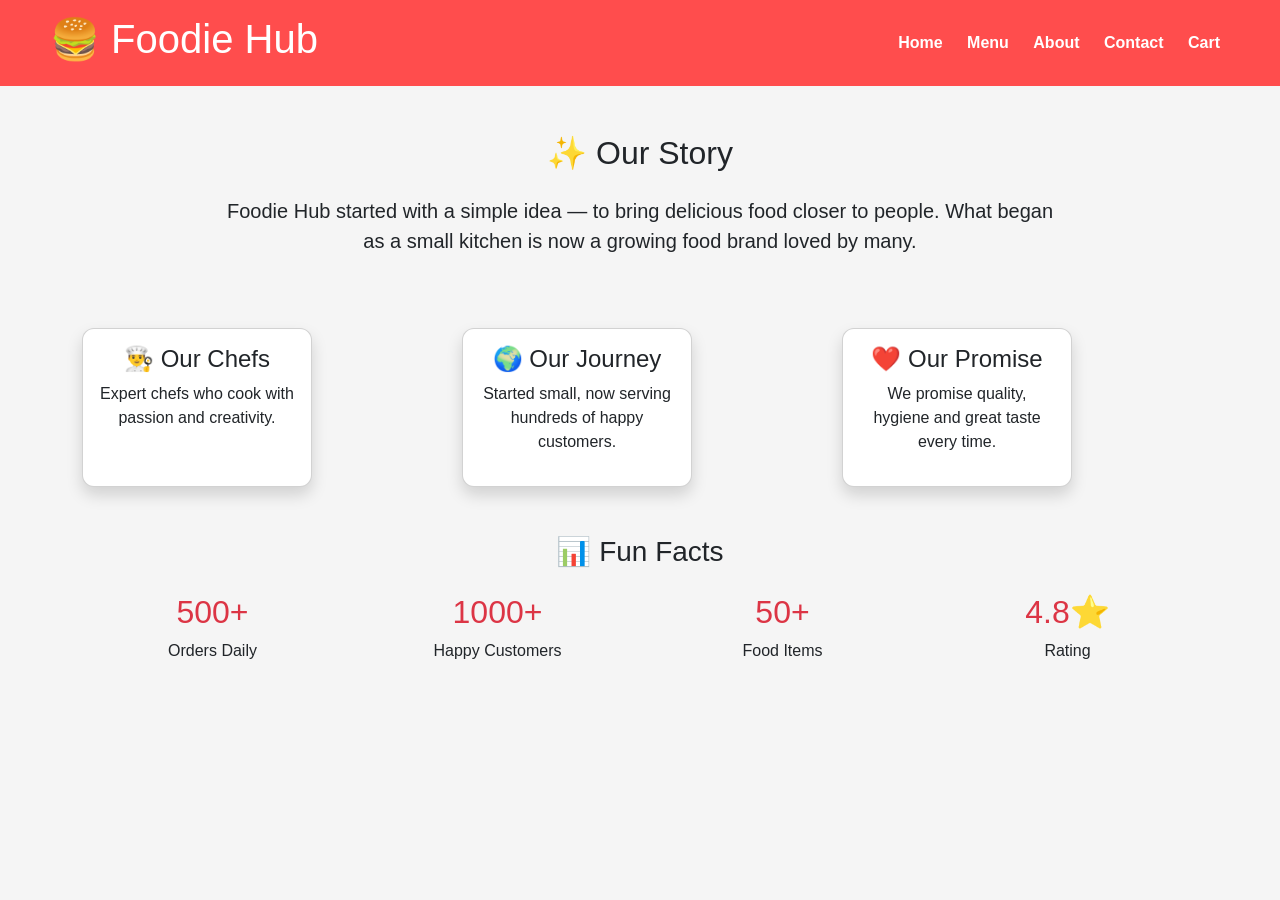
<file: about.html>
<!DOCTYPE html>
<html lang="en">
<head>
    <title>About Us</title>

    <!-- Bootstrap -->
    <link href="https://cdn.jsdelivr.net/npm/bootstrap@5.3.0/dist/css/bootstrap.min.css" rel="stylesheet">

    <link rel="stylesheet" href="style.css">
</head>
<body>

<header>
    <h1>🍔 Foodie Hub</h1>
    <nav>
        <a href="index.html">Home</a>
        <a href="menu.html">Menu</a>
        <a href="about.html">About</a>
        <a href="contact.html">Contact</a>
        <a href="cart.html">Cart</a>
    </nav>
</header>

<section class="container my-5 text-center">

    <h2 class="mb-4">✨ Our Story</h2>

    <p class="lead w-75 mx-auto">
        Foodie Hub started with a simple idea — to bring delicious food
        closer to people. What began as a small kitchen is now a growing
        food brand loved by many.
    </p>

    <!-- NEW CARDS (DIFFERENT CONTENT) -->
    <div class="row mt-5 g-4">

        <!-- Card 1 -->
        <div class="col-md-4">
            <div class="card shadow p-3 h-100">
                <h4>👨‍🍳 Our Chefs</h4>
                <p>Expert chefs who cook with passion and creativity.</p>
            </div>
        </div>

        <!-- Card 2 -->
        <div class="col-md-4">
            <div class="card shadow p-3 h-100">
                <h4>🌍 Our Journey</h4>
                <p>Started small, now serving hundreds of happy customers.</p>
            </div>
        </div>

        <!-- Card 3 -->
        <div class="col-md-4">
            <div class="card shadow p-3 h-100">
                <h4>❤️ Our Promise</h4>
                <p>We promise quality, hygiene and great taste every time.</p>
            </div>
        </div>

    </div>

    <!-- EXTRA SECTION -->
    <div class="mt-5">
        <h3>📊 Fun Facts</h3>

        <div class="row mt-4">

            <div class="col-md-3">
                <h2 class="text-danger">500+</h2>
                <p>Orders Daily</p>
            </div>

            <div class="col-md-3">
                <h2 class="text-danger">1000+</h2>
                <p>Happy Customers</p>
            </div>

            <div class="col-md-3">
                <h2 class="text-danger">50+</h2>
                <p>Food Items</p>
            </div>

            <div class="col-md-3">
                <h2 class="text-danger">4.8⭐</h2>
                <p>Rating</p>
            </div>

        </div>
    </div>

</section>

</body>
</html>
</file>
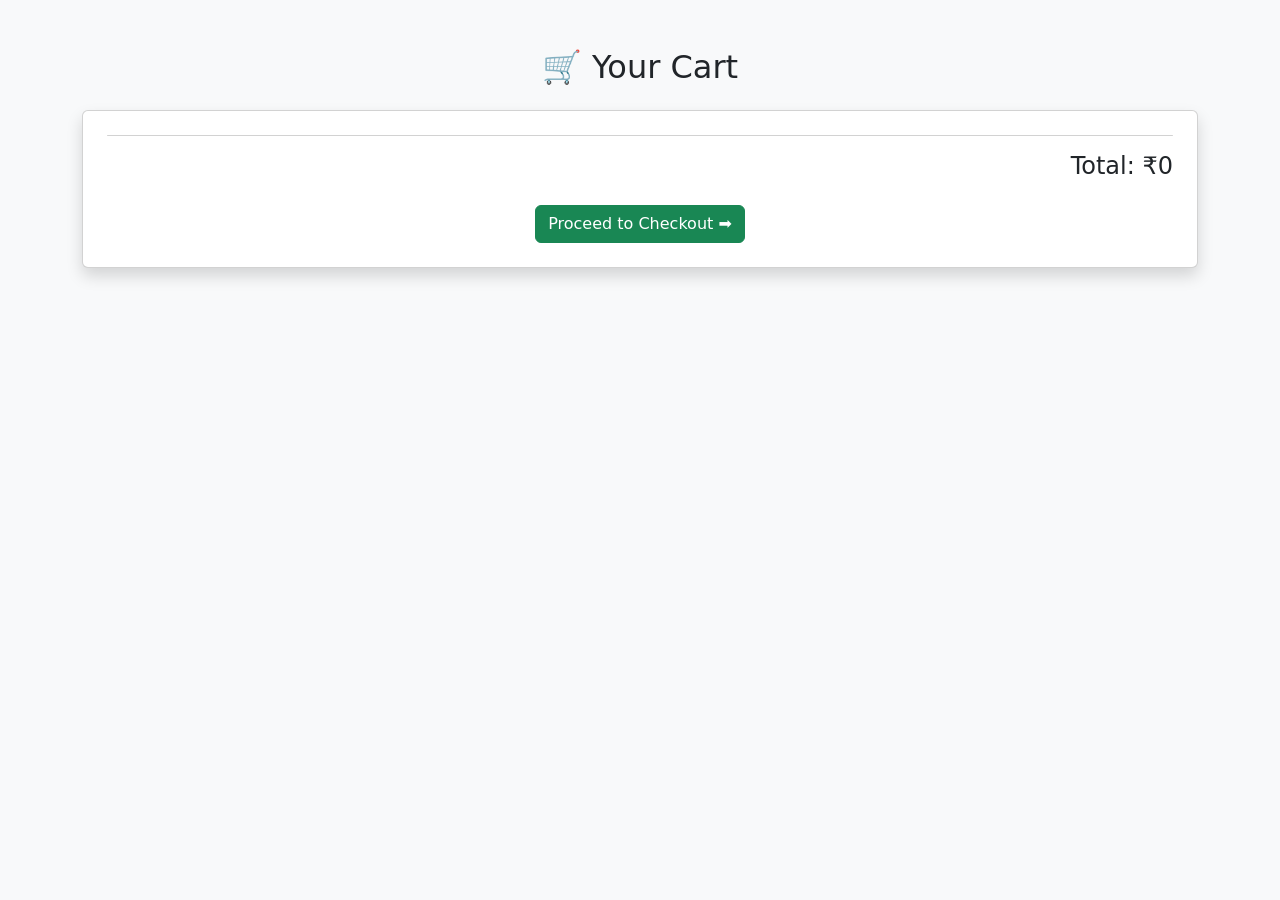
<file: cart.html>
<!DOCTYPE html>
<html lang="en">
<head>
<title>Cart</title>

<link href="https://cdn.jsdelivr.net/npm/bootstrap@5.3.0/dist/css/bootstrap.min.css" rel="stylesheet">

</head>

<body class="bg-light">

<div class="container mt-5">

    <h2 class="text-center mb-4">🛒 Your Cart</h2>

    <div class="card p-4 shadow">

        <ul id="cartList" class="list-group mb-3"></ul>

        <h4 id="total" class="text-end"></h4>

        <div class="text-center mt-3">
            <a href="checkout.html" class="btn btn-success">Proceed to Checkout ➡</a>
        </div>

    </div>

</div>

<script>

let cart = JSON.parse(localStorage.getItem("cart")) || [];
let list = document.getElementById("cartList");
let total = 0;

cart.forEach(item => {
    let li = document.createElement("li");
    li.className = "list-group-item d-flex justify-content-between";
    li.innerHTML = `${item.product} <span>₹${item.price}</span>`;
    list.appendChild(li);

    total += item.price;
});

document.getElementById("total").innerText = "Total: ₹" + total;

</script>

</body>
</html>
</file>
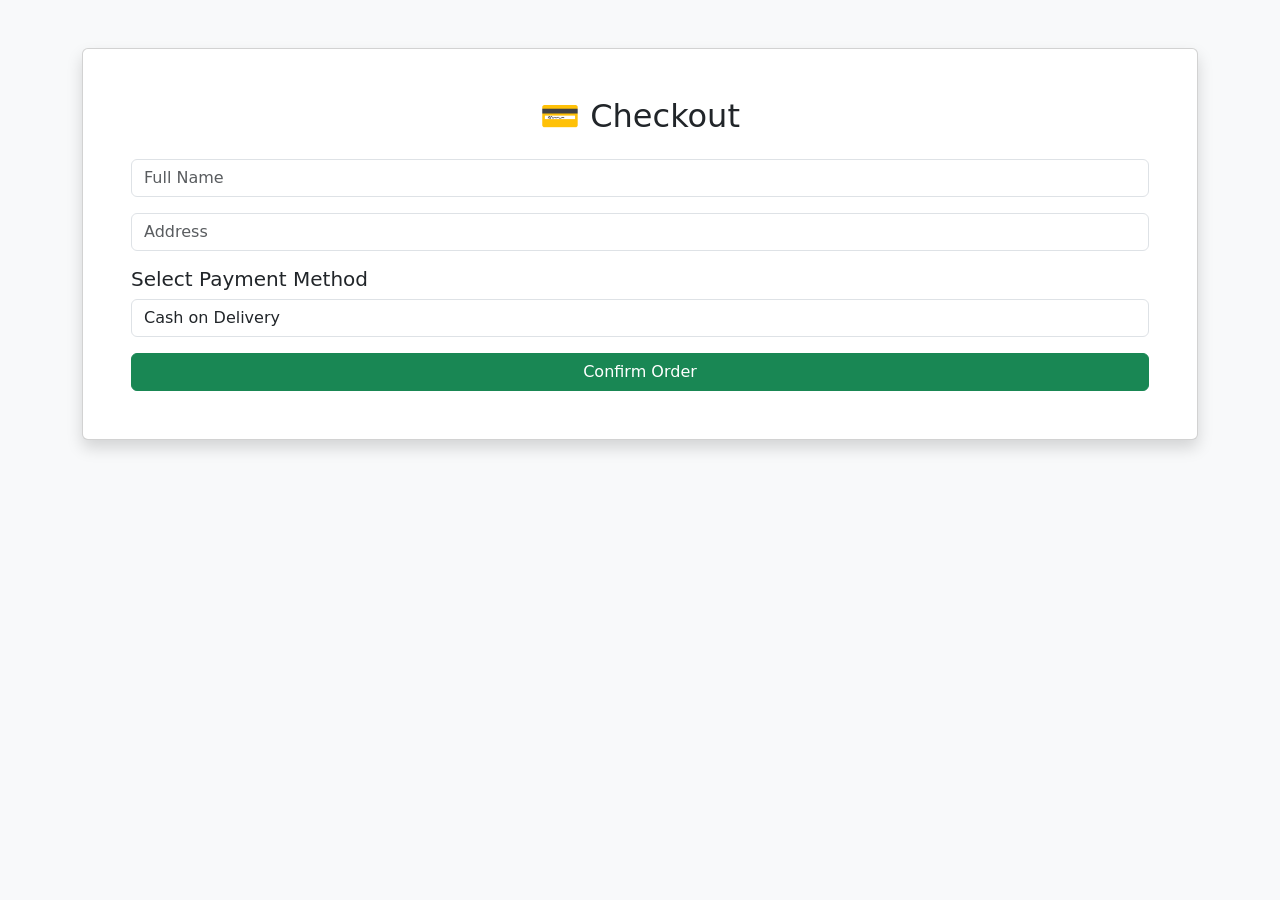
<file: checkout.html>
<!DOCTYPE html>
<html lang="en">
<head>
<title>Checkout</title>

<link href="https://cdn.jsdelivr.net/npm/bootstrap@5.3.0/dist/css/bootstrap.min.css" rel="stylesheet">

</head>

<body class="bg-light">

<div class="container mt-5">

    <div class="card p-5 shadow">

        <h2 class="text-center mb-4">💳 Checkout</h2>

        <form onsubmit="done(); return false;">

            <input class="form-control mb-3" placeholder="Full Name" required>
            <input class="form-control mb-3" placeholder="Address" required>

            <!-- PAYMENT OPTIONS -->
            <h5 class="mt-3">Select Payment Method</h5>

            <select class="form-control mb-3">
                <option>Cash on Delivery</option>
                <option>UPI</option>
                <option>Credit Card</option>
            </select>

            <button class="btn btn-success w-100">Confirm Order</button>

        </form>

    </div>

</div>

<script>
function done(){
    alert("🎉 Order Confirmed Successfully!");
    localStorage.removeItem("cart");
}
</script>

</body>
</html>
</file>
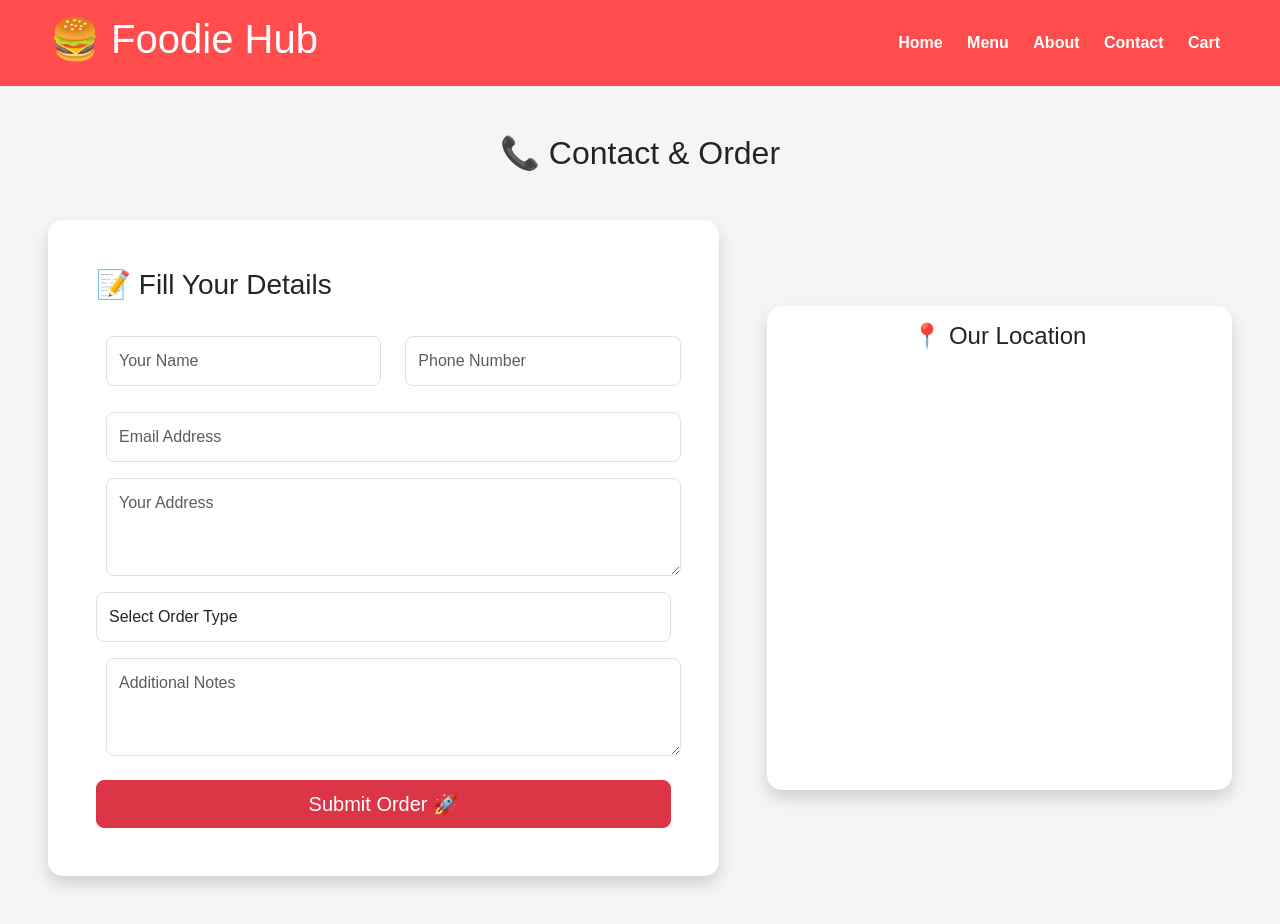
<file: contact.html>
<!DOCTYPE html>
<html lang="en">
<head>
    <title>Contact Us</title>

    <!-- Bootstrap -->
    <link href="https://cdn.jsdelivr.net/npm/bootstrap@5.3.0/dist/css/bootstrap.min.css" rel="stylesheet">

    <link rel="stylesheet" href="style.css">
</head>
<body>

<header>
    <h1>🍔 Foodie Hub</h1>
    <nav>
        <a href="index.html">Home</a>
        <a href="menu.html">Menu</a>
        <a href="about.html">About</a>
        <a href="contact.html">Contact</a>
        <a href="cart.html">Cart</a>
    </nav>
</header>

<section class="container-fluid my-5 px-5">

    <h2 class="text-center mb-5">📞 Contact & Order</h2>

    <div class="row align-items-center g-5">

        <!-- LEFT SIDE (BIG FORM) -->
        <div class="col-md-7">

            <div class="contact-box p-5 shadow">

                <h3 class="mb-4">📝 Fill Your Details</h3>

                <form onsubmit="submitForm(event)">

                    <div class="row">
                        <div class="col-md-6">
                            <input type="text" class="form-control mb-3" placeholder="Your Name" required>
                        </div>

                        <div class="col-md-6">
                            <input type="tel" class="form-control mb-3" placeholder="Phone Number" required>
                        </div>
                    </div>

                    <input type="email" class="form-control mb-3" placeholder="Email Address" required>

                    <textarea class="form-control mb-3" rows="3" placeholder="Your Address"></textarea>

                    <select class="form-control mb-3">
                        <option>Select Order Type</option>
                        <option>Home Delivery</option>
                        <option>Takeaway</option>
                    </select>

                    <textarea class="form-control mb-4" rows="3" placeholder="Additional Notes"></textarea>

                    <button class="btn btn-danger w-100 py-2 fs-5">
                        Submit Order 🚀
                    </button>

                </form>

            </div>

        </div>

        <!-- RIGHT SIDE (BIG MAP) -->
        <div class="col-md-5">

            <div class="map-box shadow p-3">

                <h4 class="text-center mb-3">📍 Our Location</h4>

                <iframe 
                    src="https://maps.google.com/maps?q=pune&t=&z=13&ie=UTF8&iwloc=&output=embed"
                    width="100%" height="400"
                    style="border-radius:12px;">
                </iframe>

            </div>

        </div>

    </div>

</section>

<script>
function submitForm(e){
    e.preventDefault();
    alert("Order Submitted Successfully 🎉");
}
</script>

</body>
</html>
</file>
<file: style.css>
/* Reset */
* {
    margin: 0;
    padding: 0;
    font-family: Arial;
}

/* Navbar */
header {
    display: flex;
    justify-content: space-between;
    align-items: center;
    padding: 15px 50px;
    background: #ff4d4d;
    color: white;
}

nav a {
    margin: 0 10px;
    color: white;
    text-decoration: none;
    font-weight: bold;
}

nav a:hover {
    color: yellow;
}

/* HERO (only one clean version) */
.hero {
    height: 90vh;
    background: url('images/bg.jpg') no-repeat center/cover;
    display: flex;
    justify-content: center;
    align-items: center;
}

.hero-content {
    background: rgba(0,0,0,0.6);
    padding: 30px;
    border-radius: 10px;
    text-align: center;
    color: white;
}

.hero-content h2 {
    font-size: 36px;
    margin-bottom: 20px;
}

.hero-content p {
    margin-bottom: 20px;
    font-size: 18px;
}

.hero-content button {
    padding: 12px 25px;
    background: #ff4d4d;
    border: none;
    color: white;
    cursor: pointer;
    border-radius: 5px;
}

.hero-content button:hover {
    background: orange;
}

/* MENU */
#menu {
    padding: 50px;
    text-align: center;
}

#menu h2 {
    font-size: 32px;
    margin-bottom: 30px;
}

.menu-container {
    display: flex;
    justify-content: center;
    gap: 25px;
    flex-wrap: wrap;   /* 🔥 responsive */
}

/* CARD */
.card {
    background: #fff;
    padding: 15px;
    width: 230px;
    box-shadow: 0 0 12px rgba(0,0,0,0.2);
    border-radius: 12px;
    transition: 0.3s;
}

.card:hover {
    transform: translateY(-5px);
}

/* 🔥 SQUARE IMAGE FIX */
.card img {
    width: 100%;
    aspect-ratio: 1/1;   /* square */
    object-fit: cover;
    border-radius: 10px;
}

/* Text */
.price {
    color: green;
    font-weight: bold;
    margin: 5px 0;
}

.desc {
    font-size: 14px;
    color: gray;
    margin-bottom: 10px;
}

/* Button */
.card button {
    background: #ff4d4d;
    color: white;
    border: none;
    padding: 10px;
    border-radius: 5px;
    cursor: pointer;
    width: 100%;
}

.card button:hover {
    background: orange;
}

/* FEATURES */
.features {
    padding: 60px;
    text-align: center;
    background: #f9f9f9;
}

.feature-container {
    display: flex;
    justify-content: center;
    gap: 25px;
    margin-top: 30px;
    flex-wrap: wrap;   /* 🔥 responsive */
}

.feature-card {
    background: white;
    padding: 20px;
    width: 220px;
    box-shadow: 0 0 10px gray;
    border-radius: 10px;
    transition: 0.3s;
}

.feature-card:hover {
    transform: scale(1.05);
}

/* ABOUT */
.about-section {
    padding: 60px;
    text-align: center;
}

.about-text {
    margin: 20px auto;
    width: 60%;
    font-size: 18px;
}

.about-container {
    display: flex;
    justify-content: center;
    gap: 20px;
    margin-top: 30px;
    flex-wrap: wrap;
}

.about-card {
    background: white;
    padding: 20px;
    width: 220px;
    box-shadow: 0 0 10px gray;
    border-radius: 10px;
}

/* CONTACT */
#contact {
    padding: 40px;
    text-align: center;
}

form input, form textarea {
    width: 80%;
    margin: 10px;
    padding: 10px;
    border-radius: 5px;
    border: 1px solid gray;
}

form button {
    padding: 10px 20px;
    background: #ff4d4d;
    color: white;
    border: none;
    cursor: pointer;
    border-radius: 5px;
}

form button:hover {
    background: orange;
}

/* FOOTER */
footer {
    text-align: center;
    padding: 10px;
    background: black;
    color: white;
}
/* About Page Extra Styling */
.about-section h2 {
    font-weight: bold;
}

.card {
    border-radius: 12px;
    transition: 0.3s;
}

.card:hover {
    transform: translateY(-5px);
}

/* Bigger Layout */
.contact-box {
    background: white;
    border-radius: 15px;
}

/* Map Box */
.map-box {
    background: white;
    border-radius: 15px;
}

/* Bigger Inputs */
.form-control {
    padding: 12px;
    font-size: 16px;
    border-radius: 8px;
}

/* Button Style */
.btn {
    border-radius: 8px;
}

/* Hover Effect */
.contact-box:hover, .map-box:hover {
    transform: translateY(-5px);
    transition: 0.3s;
}

/* Background Light */
body {
    background: #f5f5f5;
}

.delivery-box {
    background: white;
    border-radius: 12px;
    width: 60%;
    margin: auto;
    transition: 0.3s;
}

.delivery-box:hover {
    transform: translateY(-5px);
}
</file>
